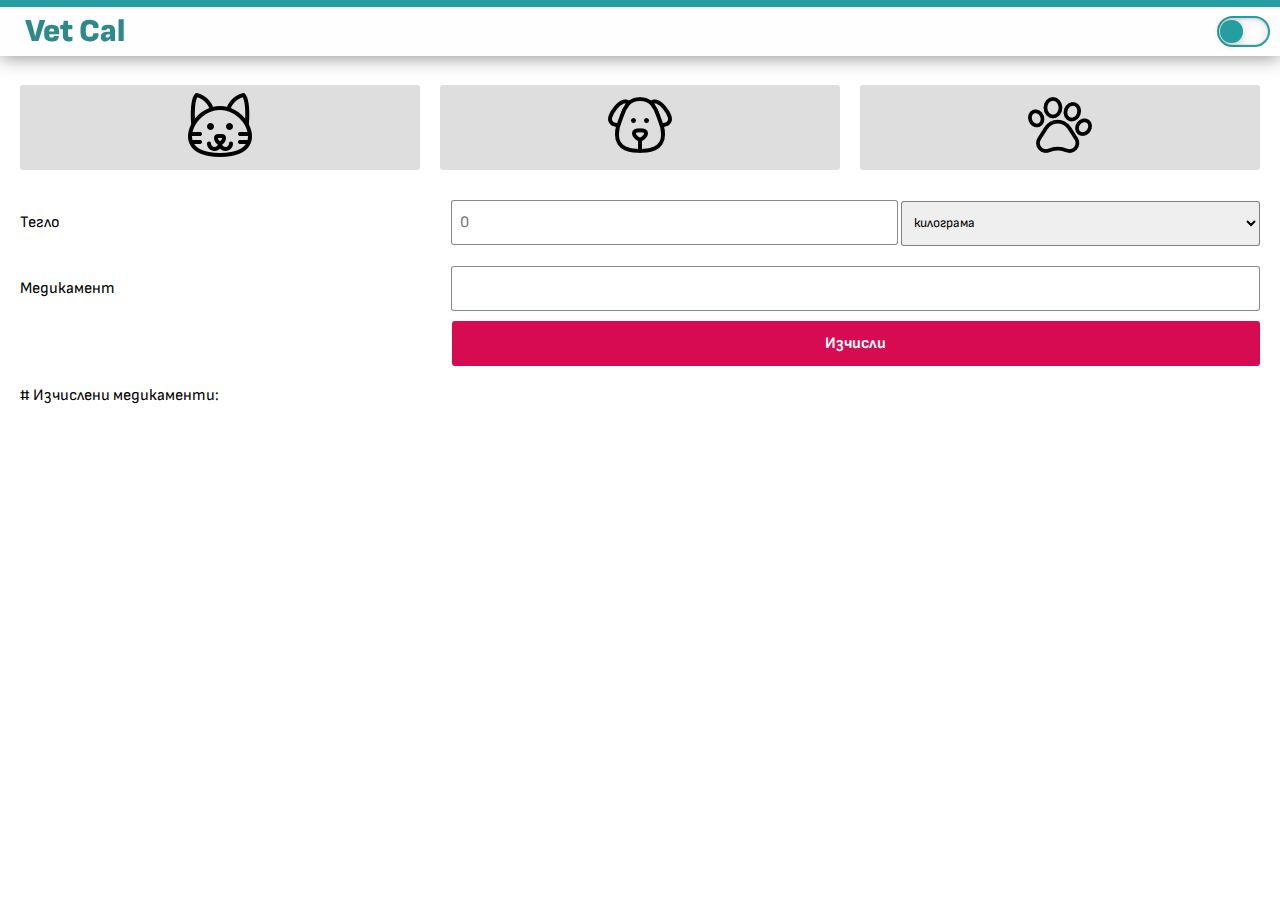
<file: index.html>
<!DOCTYPE html>
<html lang="en">
<head>
    <meta charset="UTF-8">
    <meta name="viewport" content="width=device-width, initial-scale=1.0">
    <title>Vet Cal</title>
    <link rel="stylesheet" href="./css/style.css">
    <link rel="stylesheet" href="./css/calculate-drug.css">
    <link rel="stylesheet" href="https://cdn.jsdelivr.net/npm/swiper@10/swiper-bundle.min.css"/>
    <link rel="stylesheet" href="https://cdnjs.cloudflare.com/ajax/libs/font-awesome/6.1.2/css/all.min.css" integrity="sha512-1sCRPdkRXhBV2PBLUdRb4tMg1w2YPf37qatUFeS7zlBy7jJI8Lf4VHwWfZZfpXtYSLy85pkm9GaYVYMfw5BC1A==" crossorigin="anonymous" referrerpolicy="no-referrer" />
    
</head>

<body>

    <header>
        <div id="header-container">
                    <div id="header-logo">Vet Cal</div>

        <div id="dark-mode-toggle" class="dark-mode-btn">
            <div class="dark-mode--indicator">
              <div class="dark-mode--icon-container">
                <i class="dark-mode--icon fa-solid"></i>
              </div>
            </div>
        </div>

        </div>

    </header>

    <div class="behind-header"></div>

    <div id="container--calculator">
        <div class="choose-pet">
            <div id="chose-cat">
                <img src="./css/img/cat.png">
            </div>
            <div id="chose-dog">
                <img src="./css/img/dog.png">
            </div>
            <div id="chose-both">
                <img src="./css/img/pawprint.png">
            </div>
        </div>
        
        <form class="insert-info">
            <label for="weight-input">Тегло</label>
            <div class="insert-info-box">
                <input id="weight-input" type="number" min="0" max="200" placeholder="0">
                <select id="weight-input-unit">мерна единица
                    <option value="kilogram">килограмa</option>
                    <option value="gram">грамa</option>
                </select>
            </div>
        </form>
        
        <div>
            <div class="insert-info">
                <label for="drug-input">Медикамент</label>
                <div class="insert-info-box">
                    <input id="searchDrug" type="search" placeholder="">
                </div>
            </div>
            <div style="position: relative;">
                <div id="searchDrug--dropdown"></div>
            </div>
        </div>
    
        <div id="chosen-drugs">
            
        </div>
    
        <button id="calculate-btn">Изчисли</button>
    
        <div id="calculated-dose">
            <div class="m10"># Изчислени медикаменти:</div>
        </div>

        <div id="drug-info">
            
        </div>
    </div>

   

    <script
        src="https://code.jquery.com/jquery-3.7.0.slim.js"
        integrity="sha256-7GO+jepT9gJe9LB4XFf8snVOjX3iYNb0FHYr5LI1N5c="
        crossorigin="anonymous"></script>
        <script src="https://cdn.jsdelivr.net/npm/swiper@10/swiper-bundle.min.js"></script>
    <script src="./dark-mode.js"></script>

    <script src="./drug.collection.js"></script>
    <script src="./searchdrug.component.js"></script>
    <script src="./@action.js"></script>
    <script src="./calculate-dose.js"></script>
</body>
</html>
</file>
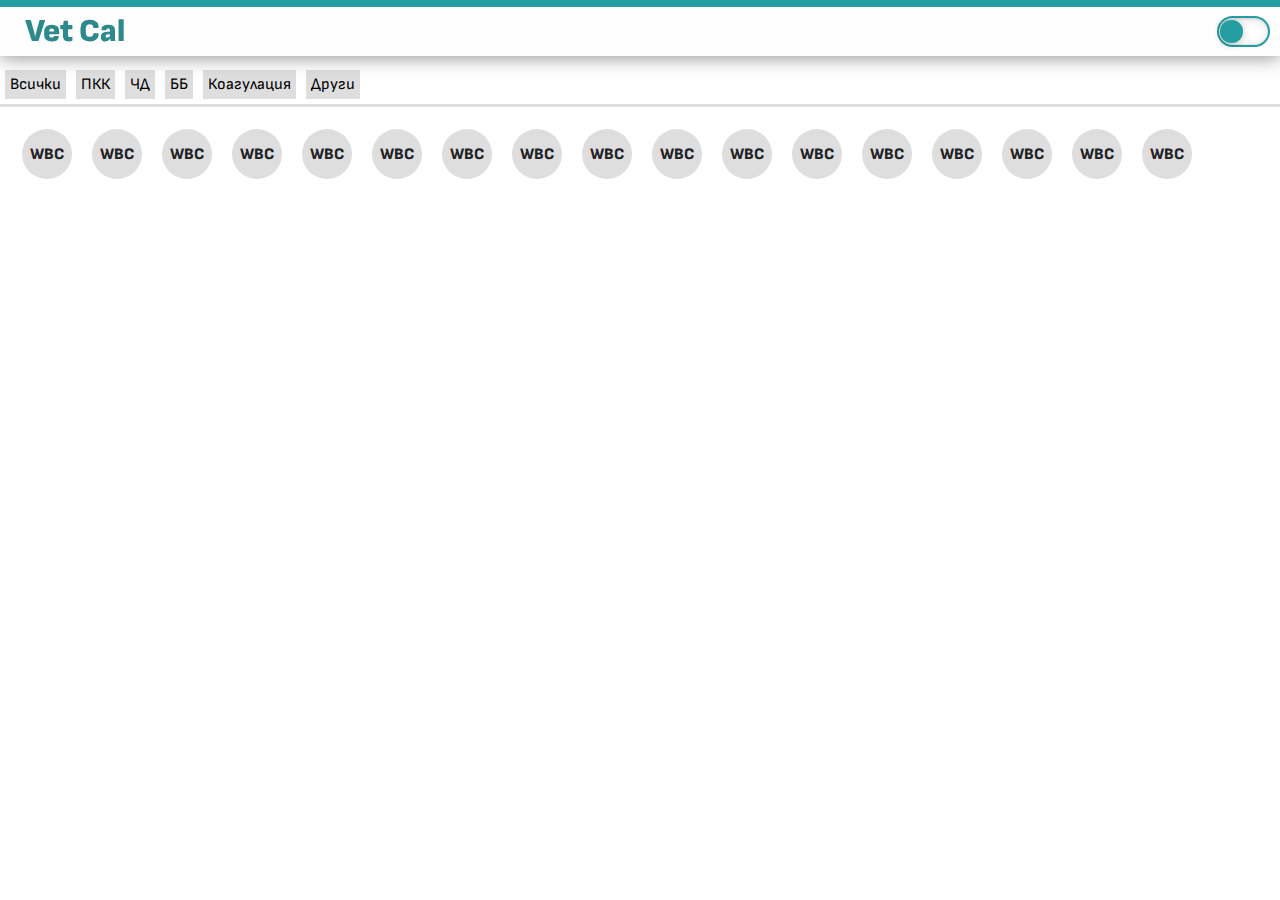
<file: blood-analysis/blood-analysis.html>
<!DOCTYPE html>
<html lang="en">
<head>
    <meta charset="UTF-8">
    <meta name="viewport" content="width=device-width, initial-scale=1.0">
    <title>Vet Cal</title>
    <link rel="stylesheet" href="./../css/style.css">
    <link rel="stylesheet" href="./../css/calculate-drug.css">
    <link rel="stylesheet" href="./blood-panel.css">
    <link rel="stylesheet" href="https://cdn.jsdelivr.net/npm/swiper@10/swiper-bundle.min.css"/>
    <link rel="stylesheet" href="https://cdnjs.cloudflare.com/ajax/libs/font-awesome/6.1.2/css/all.min.css" integrity="sha512-1sCRPdkRXhBV2PBLUdRb4tMg1w2YPf37qatUFeS7zlBy7jJI8Lf4VHwWfZZfpXtYSLy85pkm9GaYVYMfw5BC1A==" crossorigin="anonymous" referrerpolicy="no-referrer" />
    
</head>

<body>

    <header>
        <div id="header-container">
                    <div id="header-logo">Vet Cal</div>

        <div id="dark-mode-toggle" class="dark-mode-btn">
            <div class="dark-mode--indicator">
              <div class="dark-mode--icon-container">
                <i class="dark-mode--icon fa-solid"></i>
              </div>
            </div>
        </div>

        </div>

    </header>

    <div class="behind-header"></div>

    <!-- <div id="blood-panel-container">
        <div class="panel">ПКК:</div>
        <div id="cbc-panel">
            <div id="wbc-info">
                <div class="panel-index">WBC</div>
                <div class="panel-index-info">Левкоцити (бели кръвни клетки)</div>
                <div>Значение значение значение</div>
                <div class="panel-elevated">
                    - инфекция
                    <br>
                    - възпаление
                    <br>
                    - стрес
                    <br>
                    - алергии (повишение на еозинофили)
                    <br>
                    - някои лекарства (като кортикостероиди)
                    </div>
                <div class="panel-lowered">
                    - увреждания на костния мозък
                    <br>
                    - вирусни инфекции
                    <br>
                    - силни инфекции
                    <br>
                    - автоимунни заболявания
                    <br>
                    - дефицити на хр. в-ва;
                    <br>
                    - някои лекарства
                </div>
            </div>
            <div id="wbc-info">
                <div class="panel-index">WBC</div>
            </div>
            <div id="wbc-info">
                <div class="panel-index">WBC</div>
            </div>
            <div id="wbc-info">
                <div class="panel-index">WBC</div>
            </div>
            <div id="wbc-info">
                <div class="panel-index">WBC</div>
            </div>
            <div id="wbc-info">
                <div class="panel-index">WBC</div>
            </div>
            <div id="wbc-info">
                <div class="panel-index">WBC</div>
            </div>
            <div id="wbc-info">
                <div class="panel-index">WBC</div>
            </div>
            <div id="wbc-info">
                <div class="panel-index">WBC</div>
            </div>
            <div id="wbc-info">
                <div class="panel-index">WBC</div>
            </div>
            <div id="wbc-info">
                <div class="panel-index">WBC</div>
            </div>
            <div id="wbc-info">
                <div class="panel-index">WBC</div>
            </div>
            <div id="wbc-info">
                <div class="panel-index">WBC</div>
            </div>
            <div id="wbc-info">
                <div class="panel-index">WBC</div>
            </div>
            <div id="wbc-info">
                <div class="panel-index">WBC</div>
            </div>
            <div id="wbc-info">
                <div class="panel-index">WBC</div>
            </div>
            <div id="wbc-info">
                <div class="panel-index">WBC</div>
            </div>
        </div>
        <div class="panel">Чернодробна функция:</div>
        <div class="panel">Бъбречна функция:</div>
        <div class="panel">Коагулация:</div>
        <div class="panel">Други показатели:</div>
    </div> -->

   
    <div id="blood-panel-container">
        <div class="panel-filters">
            <div class="panel">Всички</div>
            <div class="panel">ПКК</div>
            <div class="panel">ЧД</div>
            <div class="panel">ББ</div>
            <div class="panel">Коагулация</div>
            <div class="panel">Други</div>
        </div>
        <div id="cbc-panel">
            <div id="wbc-info">
                <div class="panel-index">WBC</div>
                <!-- <div class="panel-index-info">Левкоцити (бели кръвни клетки)</div>
                <div>Значение значение значение</div>
                <div class="panel-elevated">
                    - инфекция
                    <br>
                    - възпаление
                    <br>
                    - стрес
                    <br>
                    - алергии (повишение на еозинофили)
                    <br>
                    - някои лекарства (като кортикостероиди)
                    </div>
                <div class="panel-lowered">
                    - увреждания на костния мозък
                    <br>
                    - вирусни инфекции
                    <br>
                    - силни инфекции
                    <br>
                    - автоимунни заболявания
                    <br>
                    - дефицити на хр. в-ва;
                    <br>
                    - някои лекарства
                </div> -->
            </div>
            <div id="wbc-info">
                <div class="panel-index">WBC</div>
            </div>
            <div id="wbc-info">
                <div class="panel-index">WBC</div>
            </div>
            <div id="wbc-info">
                <div class="panel-index">WBC</div>
            </div>
            <div id="wbc-info">
                <div class="panel-index">WBC</div>
            </div>
            <div id="wbc-info">
                <div class="panel-index">WBC</div>
            </div>
            <div id="wbc-info">
                <div class="panel-index">WBC</div>
            </div>
            <div id="wbc-info">
                <div class="panel-index">WBC</div>
            </div>
            <div id="wbc-info">
                <div class="panel-index">WBC</div>
            </div>
            <div id="wbc-info">
                <div class="panel-index">WBC</div>
            </div>
            <div id="wbc-info">
                <div class="panel-index">WBC</div>
            </div>
            <div id="wbc-info">
                <div class="panel-index">WBC</div>
            </div>
            <div id="wbc-info">
                <div class="panel-index">WBC</div>
            </div>
            <div id="wbc-info">
                <div class="panel-index">WBC</div>
            </div>
            <div id="wbc-info">
                <div class="panel-index">WBC</div>
            </div>
            <div id="wbc-info">
                <div class="panel-index">WBC</div>
            </div>
            <div id="wbc-info">
                <div class="panel-index">WBC</div>
            </div>
        </div>

    </div>

    <script
        src="https://code.jquery.com/jquery-3.7.0.slim.js"
        integrity="sha256-7GO+jepT9gJe9LB4XFf8snVOjX3iYNb0FHYr5LI1N5c="
        crossorigin="anonymous"></script>
        <script src="https://cdn.jsdelivr.net/npm/swiper@10/swiper-bundle.min.js"></script>
    <script src="./../dark-mode.js"></script>

    <script src="./blood-analysis.js"></script>
</body>
</html>
</file>
<file: css/style.css>
@font-face {
  font-family: "SofiaSans-VariableFont_wght";
  src: url(./fonts/SofiaSans-VariableFont_wght.ttf);
}


* {
  box-sizing: border-box;
  margin: 0px;
  font-family: SofiaSans-VariableFont_wght;
  /* ПРОТИВ КОПИРАНЕ:
    user-select: none;
  -moz-user-select: none;
  -webkit-user-select: none; */
  color: var(--text-color);
  /* transition: background 0.8s, color 0.8s; */
}

:root {
  --background-color: #dce0e0;
  --background-color-breadcrumb: #dce0e0;
  --background-color-h1: #2d898b;
  --background-color-h1-mobile: #e05a05;
  --background-color-h2: #ff4000;
  --text-color-h1:#fefefe;
  --text-color-h2:#ff4000;
  --border-bottom-h2: #bdc0c0;

  --background-color-footer: #202124;

  --background-color-header-mobile: #ffffff;
  --background-color-content-mobile: #ffffff;
  --background-color-header-section-mobile: #e1dddd;
  --background-color-mobile-navigation: #efefef;

  --background-color-button: #f78104;
  --background-color-gray: #778383;
  --background-color-scroll-indicator: #b8b8b8;

  --shadow-color-article: #969696;

  --header-color: #fefefe;
  --header-color-logo: #fefefe;
  --header-border-color: #249ea0;

  --text-color: #000000;
  --text-color-invert: #ffffff;
  --text-color-light: #cecece;
  --text-color-footer: #dce0e0;
  --text-color-calendar: #000000;
  --dark-mode-btn-color: #9176FF;
  --dark-mode-btn-dark-color: #1a1a1a;
  --dark-mode-btn-dark-icon-color: #fff;
  --dark-mode-btn-light-color: #f7f7f7;
  --dark-mode-btn-light-icon-color: #FFDE59;
  --td-table-color:#dddddd;

  --text-color-red: #e60000;
  --text-color-yellow: #f7e904;
  --text-color-orange: #f78104;
  --text-color-blue: #008083;
  --text-color-dark-orange:#fd5901;
  --text-color-dark-blue: #005f60;
  --text-color-royal-blue: #0000CC;

  --text-color-light-orange:#faab36;
  --text-color-light-blue:#249ea0;
  --text-color-very-light-blue: #009db5;


  --box-shadow-wsava-calendar: #f781046b;
  --box-shadow-calendar: #249ea09e;
  --background-color-tr-odd: #ffe94b85;

  --background-color-home-menu:#dce0e0;
}

.darkMode {
  /* --background-color: #19191d; */
  --background-color: #1c1c21;
  --background-color-breadcrumb: var(--background-color);
  --background-color-breadcrumb-mobile: var(--background-color);
  --background-color-h1: #005f60;
  --background-color-h2: #902400;
  --text-color-h1:#dce0e0;
  --text-color-h2:#d33501;
  --border-bottom-h2: #494949;

  --background-color-header-mobile: #27282f;
  --background-color-content-mobile: #27282f;
  /* --background-color-header-mobile: #212127;
  --background-color-content-mobile: #212127;  */
  
  --background-color-header-section-mobile: #202124;
  --background-color-mobile-navigation: #1c1c21;

  --background-color-footer: #141416;

  --background-color-button: #994f00;
  --background-color-gray: #444c4c;
  --background-color-scroll-indicator: #050505;

  --shadow-color-article: #161616;

  --header-color: #27282f;
  /* --header-color: #212127; */
  --header-border-color: #005f60;
  --text-color: #bdbdbd;
  --text-color-invert: #000000;
  --td-table-color:#1a1a1a;



  --text-color-red: #c62e2e;
  --text-color-yellow: #beb300;
  --text-color-orange: #b55d00;
  --text-color-blue: #008083;
  
  /* --text-color-dark-orange:#ab4b17; */
  --text-color-dark-orange:#d34c03;
  --text-color-dark-blue: #005f60;
  --text-color-royal-blue: #009db5;

  --text-color-light-orange:#faab36;
  --text-color-very-light-blue: #005f60;

  --box-shadow-wsava-calendar: #0000006b;
  --box-shadow-calendar: #0808089e;
  --background-color-tr-odd: #11111185;

  --background-color-home-menu:#333;
}


/* -------------- BUTTON -------------- */
.dark-mode-btn {

  position: relative;
  display: flex;

  width: 53.2px;
  height: 30.8px;

  border-radius: 10em;
  padding: 0 0.1em;
  align-items: center;
  background-color: #fff;
  border: solid 2.6px var(--header-border-color);
  box-shadow: inset 0 1.6px 12px rgba(0,0,0, .1),
              inset 0 1.6px 1.6px rgba(0,0,0, .1),
              inset 0 -0.8px 0.8px rgba(0,0,0, .1);
  cursor: pointer;
}

.dark-mode--indicator{
  background-color: var(--header-border-color);

  width: 22.4px;
  height: 22.4px;

  border-radius: 50%;
  position: absolute;
  box-shadow: 0 1.6px 8.8px rgba(0,0,0, .2);
  transition: transform .3s ease;
}

.dark-mode--icon-container{
  width: 100%;
  height: 100%;
  display: flex;
  justify-content: center;
  align-items: center;
}

.dark-mode--icon{
  color: var(--dark-mode-btn-light-icon-color);
  /* font-size: 3rem; */
}

/* -------------- ANIMATION ------------ */
.dark-mode--icon.animated{
  animation: spin 0.5s;
}

@keyframes spin{
  to {
    transform: rotate(360deg);
  }
}

/* -------------- DARKMODE -------------- */
body.darkmode{
  background-color: var(--dark-mode-btn-dark-color);
}

.darkmode .dark-mode-btn{
  box-shadow: inset 0 8px 60px rgba(0,0,0, .3),
              inset 8px 0 8px rgba(0,0,0, .3),
              inset 0 -4px 4px rgba(0,0,0, .3);
}

.darkmode .dark-mode--indicator{
  transform: translateX(1.4em);
  background-color: var(--dark-mode-btn-dark-color);
  box-shadow: 0 8px 40px rgba(0,0,0, .3);
}

.darkmode .dark-mode--icon{
  color: var(--dark-mode-btn-dark-icon-color);
}


header {
  position: fixed;
  width: 100%;
  margin: 0;
  padding: 0px 0px;
  background-color: var(--background-color-header-section-mobile);
}

#header-container {
  display: flex;
  align-items: center;
  justify-content: space-between;
  /* border-bottom: 7px solid var(--header-border-color); */
  border-top: 7px solid var(--header-border-color);
  background-color: var(--header-color);
  padding: 5px 10px;
  box-shadow: 0px 0.01px 20px 0px rgb(0 0 0 / 50%);
}

#header-logo {
  /* margin: 0 auto 0 0; */
  padding: 0px 15px;
  font-size: 2rem;
  font-weight: 900;
  color: var(--background-color-h1)
}

.behind-header {
  height: 65px;
  width: 100%;
}













  
.hidden     {display: none;}

.yellow           {color: var(--text-color-yellow)!important;}
.orange           {color: var(--text-color-orange)!important;}
.blue             {color: var(--text-color-blue)!important;}
.dark-orange      {color: var(--text-color-dark-orange)!important;}
.dark-blue        {color: var(--text-color-dark-blue)!important;}
.royal-blue       {color: var(--text-color-royal-blue)!important;}
.lignt-orange     {color: var(--text-color-lignt-orange)!important;}
.light-blue       {color: var(--text-color-light-blue)!important;}
.very-light-blue  {color: var(--text-color-very-light-blue)!important;}
.red              {color: var(--text-color-red)!important;}

.italic                 {font-style: italic;}
.bold                   {font-weight: bold;}
.underline              {text-decoration: underline;}
.tshadow                {text-shadow: 0px 0px 10px #000000;}
.fw800                  {font-weight: 800;}
.fw900                  {font-weight: 900;}
.link-underline:hover   {text-decoration:underline;}

.fs8        {font-size: 8px;}
.fs12       {font-size: 12px;}
.fs16       {font-size: 16px;}
.fs24       {font-size: 24px;}
.fs27       {font-size: 27px;}
.fs36       {font-size: 36px;}

.lw24       {line-height: 24px;}

.p0        {padding: 0px;}
.p4        {padding: 4px;}
.p8        {padding: 8px;}
.p12       {padding: 12px;}
.p16       {padding: 16px;}
.p24       {padding: 24px;}
.p32       {padding: 32px;}

.pt8        {padding-top: 8px;}
.pt16       {padding-top: 16px;}
.pt24       {padding-top: 24px;}
.pt32       {padding-top: 32px;}

.pr8        {padding-right: 8px;}
.pr16       {padding-right: 16px;}
.pr24       {padding-right: 24px;}
.pr32       {padding-right: 32px;}

.pl8        {padding-left: 8px;}
.pl16       {padding-left: 16px;}
.pl24       {padding-left: 24px;}
.pl32       {padding-left: 32px;}

.pb8        {padding-bottom: 8px;}
.pb16       {padding-bottom: 16px;}
.pb24       {padding-bottom: 24px;}
.pb32       {padding-bottom: 32px;}

.plr8       {padding: 0px 8px;}
.plr16      {padding: 0px 16px;}
.plr32      {padding: 0px 32px;}

.m10        {margin: 10px}

.ml0        {margin-left: 0px;}
.ml40       {margin-left: 40px;}
.ml80       {margin-left: 80px;}
.ml120      {margin-left: 120px;}
.mr0        {margin-right: 0px;}
.mr40       {margin-right: 40px;}
.mr80       {margin-right: 80px;}
.mr120      {margin-right: 120px;}

.center-text     {text-align-last: center;}
.center-content  {
                    width: fit-content;
                    margin: auto;
                 }

.no-dec {
    text-decoration: none;
    color: inherit;
}

.imgh500       {height: 500px;}
.imgw500       {width: 500px;}
.img300x500    {max-width: 500px;
                max-height: 300px;
                object-fit: contain;}

.flleft         {float: left;}
.flright        {float: right;}
</file>
<file: css/calculate-drug.css>
.choose-pet {
    display: flex;
    align-items: center;
    justify-content: center;
    padding: 10px;
}

#chose-cat, #chose-dog, #chose-both {
    margin: 10px;
    padding: 8px;
    width: calc(100% / 3);
    border-radius: 3px;
    background: #dedede;
    text-align: center;
    cursor: pointer;
    transition: .3s;
}


#chose-cat.selected,
#chose-dog.selected,
#chose-both.selected {
    background: #4b8ffa;
}

.insert-info {
    display: flex;
    align-items: center;
    justify-content: flex-end;
    padding: 10px; 
}

#weight-input, #weight-input-unit, #searchDrug {
    height: 45px;
    padding: 8px;
    border-radius: 3px;
    border: 0.01px solid rgba(0, 0, 0, 0.462);
    color: #000000;
}

#weight-input {
    width: calc(100% - 45% - 3px);
    font-size: 1rem;
}

#weight-input-unit {
    width: calc(45% - 10px);
}

#container--calculator label {
    margin-right: auto;
    padding-left: 10px;
}

.insert-info-box {
    width: 65%;
    margin-left: auto;
}

#searchDrug {
    width: calc(100% - 10px);
    font-size: 1rem;
}

#searchDrug--dropdown {
    position: absolute;
    margin-top: -9px;
    margin-left: 35.3%;
    width: calc(64.7% - 20px);
    display: flex;
    flex-direction: column;
    background: #cacaca;
    line-height: 2rem;
    z-index: 50;
}

#searchDrug--dropdown div {
    padding: 6px;
    border-bottom: 0.01px dotted rgb(0 0 0 / 30%);
    color:#000000;
}

#calculate-btn {
    font-size: 1rem;
    font-weight: 700;
    color: white;
    height: 45px;
    border-radius: 3px;
    border: 0;
    background: #d60b52;
    width: calc(64.7% - 20px);
    display: flex;
    justify-content: center;
    align-items: center;
    margin-left: 35.3%;
}







#calculated-dose {
    padding: 10px;
}

.div-drug-calculated {
    cursor: pointer;
    /* background: #4b8ffa4f; */
    /* background: #41ace154; */
    background: #249ea057;
    padding: 8px;
    border-radius: 6px;
}

#div-active-substance, #div-active-substance-dose {
    font-size: 0.8rem;
}

#div-calculated-doses {
    display: flex;
    margin-left: auto;
    justify-content: flex-end;
    gap: 10px;
}

#div-drug-needed-as {
    background: #4b8ffa;
    color: #fff;
    padding: 5px 5px;
}

#div-drug-needed-med {
    background: #d60b52;
    color: #fff;
    padding: 5px 5px;
}

#div-drug-appl {
    display: flex;
    justify-content: space-between;
    padding: 5px 0px;
}

/* #div-drug-application {
    font-style: italic;
} */
</file>
<file: blood-analysis/blood-panel.css>
.panel-filters {
    display: flex;
    align-content: center;
    align-items: center;
    flex-wrap: wrap;
    border-bottom: solid 3px #dedede;
}

.panel {
    background: #dedede;
    margin: 5px;
    width: fit-content;
    padding: 5px;
    transition: .3s;
    cursor: pointer;
}   

.panel.selected {
    background: #4b8ffa;
}

/* .panel {
    border-bottom: 3px solid var(--header-border-color);
    font-size: 1.2rem;
    font-weight: 500;
    margin: 12px;
    transition: .3s;
    cursor: pointer;
} */

/* .panel::after {
    content: "";
    border-left: 7px solid transparent;
    border-right: 7px solid transparent;
    border-top: 14px solid #249ea0;
    position: absolute;
    right: 36px;
} */

#cbc-panel {
    display: flex;
    flex-wrap: wrap;
    justify-content: flex-start;
    /* margin: calc((100% - 355px)/2); */
    margin: 12px
}

#wbc-info {
    margin: 10px;
}

.panel-index {
    display: flex;
    background: #dedede;
    border-radius: 50%;
    width: 50px;
    height: 50px;
    /* margin: 20px; */
    justify-content: center;
    align-items: center;
    font-weight: 800;
    color: var(--background-color-footer);
    /* box-shadow: 0px 0px 20px 0px #dedede; */
    transition: .3s;
    cursor: pointer;
}

.panel-index.selected {
    background: #4b8ffa;
}

.panel-index-info {
    font-weight: 700;
}

.panel-elevated {
    background: hsl(339deg 90% 44% / 50%);
    padding: 8px;
}

.panel-lowered {
    background: hsl(181deg 63% 38% / 50%);
    padding: 8px;
}
</file>
